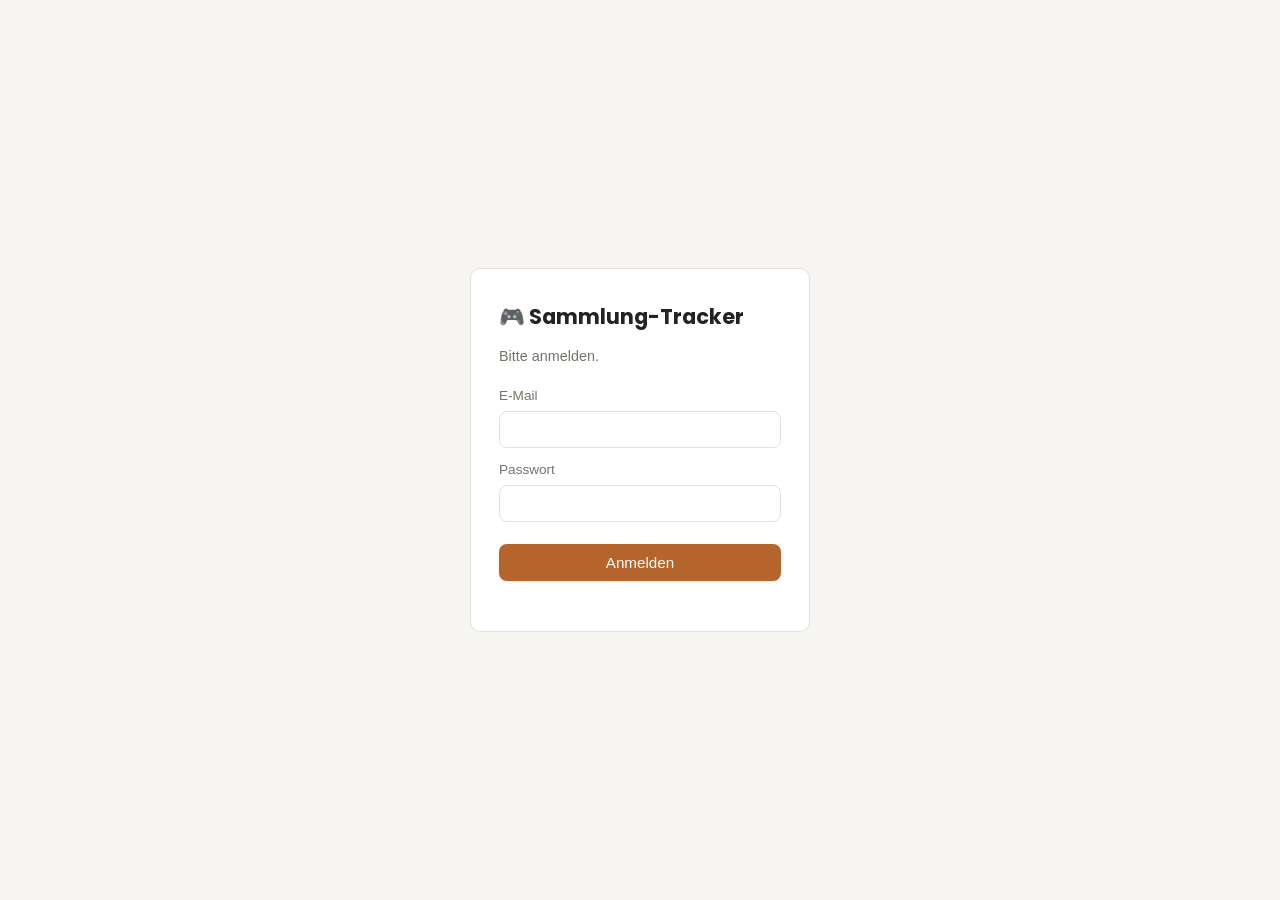
<file: index.html>
<!doctype html>
<html lang="de">
<head>
<meta charset="utf-8">
<meta name="viewport" content="width=device-width, initial-scale=1, viewport-fit=cover">
<title>Sammlung-Tracker</title>
<link rel="manifest" href="manifest.json">
<meta name="theme-color" content="#b5652c">
<link rel="icon" href="data:image/svg+xml,<svg xmlns=%22http://www.w3.org/2000/svg%22 viewBox=%220 0 16 16%22><text y=%2213%22 font-size=%2214%22>🎮</text></svg>">
<script>
// Frueh (vor dem CSS-Rendering) gespeicherten Dark-Mode anwenden, damit die Seite
// nicht kurz hell aufblitzt, bevor auf dunkel umgeschaltet wird.
(function () {
  try {
    var saved = localStorage.getItem("sammlung-theme");
    if (saved === "dark" || saved === "light") {
      document.documentElement.setAttribute("data-theme", saved);
    }
  } catch (e) {}
})();
</script>
<link rel="preconnect" href="https://fonts.googleapis.com">
<link rel="preconnect" href="https://fonts.gstatic.com" crossorigin>
<link href="https://fonts.googleapis.com/css2?family=Poppins:wght@600;700&display=swap" rel="stylesheet">
<link rel="stylesheet" href="style.css">
</head>
<body>

<!-- Login -->
<section id="view-login" class="view">
  <div class="login-box">
    <h1>🎮 Sammlung-Tracker</h1>
    <p class="muted">Bitte anmelden.</p>
    <form id="login-form">
      <label>E-Mail<input type="email" id="login-email" required autocomplete="username"></label>
      <label>Passwort<input type="password" id="login-password" required autocomplete="current-password"></label>
      <button type="submit" class="btn-primary">Anmelden</button>
      <div id="login-error" class="status-text error"></div>
    </form>
  </div>
</section>

<!-- App shell -->
<div id="app-shell" class="hidden">
  <header class="topbar">
    <a class="brand" href="#/">🎮 Sammlung-Tracker</a>
    <nav>
      <button id="theme-toggle" class="link-btn" type="button" title="Darstellung wechseln">🌙</button>
    </nav>
  </header>
  <div id="flash" class="flash hidden"></div>
  <main id="main"></main>
  <nav class="bottom-nav" id="bottom-nav" aria-label="Hauptnavigation">
    <a href="#/" class="bottom-nav-item" title="Übersicht"><span class="bottom-nav-icon">🏠</span></a>
    <a href="#/favoriten" class="bottom-nav-item" title="Favoriten"><span class="bottom-nav-icon">⭐</span></a>
    <a href="#/add" class="bottom-nav-item bottom-nav-add" title="Artikel hinzufügen"><span class="bottom-nav-icon">➕</span></a>
    <a href="#/coop" class="bottom-nav-item" title="Koop/Kampagne"><span class="bottom-nav-icon">🎮</span></a>
    <a href="#/dashboard" class="bottom-nav-item" title="Dashboard"><span class="bottom-nav-icon">📋</span></a>
  </nav>
</div>

<!-- Templates -->
<template id="tpl-index">
  <form class="filters" id="filter-form">
    <div class="search-bar">
      <span class="search-icon">🔍</span>
      <input type="text" name="q" id="q-input" placeholder="Suche: Titel, Konsole, Details…">
    </div>
    <details class="ms-filter" id="type-filter">
      <summary>Typ <span class="ms-count"></span></summary>
      <div class="ms-options"></div>
    </details>
    <details class="ms-filter" id="console-filter">
      <summary>Konsole <span class="ms-count"></span></summary>
      <div class="ms-options"></div>
    </details>
    <details class="ms-filter" id="sale-status-filter">
      <summary>Status <span class="ms-count"></span></summary>
      <div class="ms-options"></div>
    </details>
    <!-- Koop-/Favoriten-Filter sind aus der sichtbaren Filterliste entfernt (Stefan-Feedback:
         redundant, da bereits als eigene Icons in der Bottom-Navigation vorhanden). Die
         Checkboxen bleiben unsichtbar im Formular bestehen, damit #/coop und #/favoriten
         (renderIndex(preset)) sie weiterhin per JS setzen/lesen koennen, ohne die bestehende
         Filter-Logik/FormData anfassen zu muessen. -->
    <input type="checkbox" name="coop_only" id="coop-only-filter" hidden>
    <input type="checkbox" name="favorites_only" id="favorites-only-filter" hidden>
    <select name="sort">
      <option value="created_desc">Neueste zuerst</option>
      <option value="created_asc">Älteste zuerst</option>
      <option value="title_asc">Titel A–Z</option>
      <option value="title_desc">Titel Z–A</option>
      <option value="value_desc">Wert absteigend</option>
      <option value="value_asc">Wert aufsteigend</option>
      <option value="purchase_desc">Kaufpreis absteigend</option>
      <option value="purchase_asc">Kaufpreis aufsteigend</option>
      <option value="profit_desc">Potentieller Gewinn absteigend</option>
      <option value="profit_asc">Potentieller Gewinn aufsteigend</option>
      <option value="margin_desc">Rendite % absteigend</option>
      <option value="margin_asc">Rendite % aufsteigend</option>
    </select>
  </form>
  <div class="list-toolbar">
    <div class="item-count" id="item-count"></div>
    <div class="view-toggle" role="group" aria-label="Ansicht">
      <span class="view-toggle-indicator" id="view-toggle-indicator"></span>
      <button type="button" id="view-grid-btn" class="view-btn" title="Karten (Zeilenübersicht mit Foto)">🔲</button>
      <button type="button" id="view-list-btn" class="view-btn" title="Liste (nur Daten, ohne Foto)">📋</button>
      <button type="button" id="view-storage-btn" class="view-btn" title="Nach Lagerort gruppiert">🗄️</button>
      <button type="button" id="view-cube-btn" class="view-btn" title="Würfel (kompakte Kacheln)">🧊</button>
    </div>
  </div>
  <div id="filter-chips" class="filter-chips hidden"></div>
  <div id="bulk-toolbar" class="bulk-toolbar hidden">
    <span id="bulk-count" class="status-text"></span>
    <select id="bulk-sale-status">
      <option value="__keep__" selected>Status ändern…</option>
      <option value="">– kein Vermerk –</option>
      <option value="for_sale">Zum Verkauf vorgesehen</option>
      <option value="reserved">Reserviert</option>
      <option value="sold">Verkauft</option>
      <option value="not_for_sale">Nicht zu verkaufen</option>
    </select>
    <button type="button" id="bulk-apply-status" class="btn-secondary small">Anwenden</button>
    <input type="text" id="bulk-storage-location" placeholder="Neuer Lagerort…">
    <button type="button" id="bulk-apply-storage" class="btn-secondary small">Anwenden</button>
    <input type="text" id="bulk-console" placeholder="Konsole umbenennen…">
    <button type="button" id="bulk-apply-console" class="btn-secondary small">Anwenden</button>
    <button type="button" id="bulk-clear" class="link-btn">Auswahl aufheben</button>
  </div>
  <div id="list-header" class="list-header hidden">
    <span class="list-check"><input type="checkbox" id="list-select-all" title="Alle auswählen"></span>
    <span></span>
    <span>Typ</span><span>Titel</span><span>Konsole</span><span>Status</span><span>Kauf</span><span>Wert</span>
  </div>
  <div id="grid" class="grid"></div>
  <div id="storage-view" class="storage-view hidden"></div>
  <div id="empty-state" class="empty-state hidden"></div>
</template>

<template id="tpl-dashboard">
  <h1>📋 Dashboard</h1>
  <section class="stats" id="stats"></section>
  <details class="console-breakdown" id="console-breakdown">
    <summary>📊 Aufschlüsselung nach Konsole</summary>
    <div id="console-breakdown-body"></div>
  </details>

  <div class="stat-section">
    <h2>🔗 Organisatorisches</h2>
    <div class="dashboard-links">
      <a href="#/verkaufen" class="dashboard-link">🏷️ Verkaufen</a>
      <a href="#/statistik" class="dashboard-link">📊 Statistiken</a>
      <a href="#/import" class="dashboard-link">📥 Import</a>
      <button type="button" id="dash-export-btn" class="dashboard-link">📤 Export (CSV)</button>
      <button type="button" id="dash-export-pdf-btn" class="dashboard-link">📄 PDF-Export</button>
      <button type="button" id="dash-logout-btn" class="dashboard-link dashboard-link-danger">🚪 Abmelden</button>
    </div>
  </div>
</template>

<template id="tpl-verkaufen">
  <h1>🏷️ Verkaufen</h1>
  <section class="stats" id="sell-stats"></section>
  <div id="sell-toolbar" class="sell-toolbar hidden">
    <label class="select-all-label"><input type="checkbox" id="list-select-all"> Alle auswählen</label>
    <span class="status-text">Mehrere Artikel auswählen, um einen Paketpreis zu berechnen.</span>
  </div>
  <div id="sell-list" class="sell-list"></div>
  <div id="sell-empty" class="empty-state hidden">
    <div class="empty-state-icon">🏷️</div>
    <p>Aktuell ist kein Artikel zum Verkauf vorgesehen.</p>
    <p class="empty-sub">Setze bei einem Artikel den Verkaufsstatus auf „Zum Verkauf vorgesehen“, damit er hier erscheint.</p>
  </div>
  <div id="package-calc" class="calc-box hidden">
    <h3>📦 Paket-Rechner</h3>
    <div id="package-items" class="package-items"></div>
    <div class="calc-grid">
      <label>Paketpreis (€)<input type="number" step="0.01" min="0" id="package-price" placeholder="z. B. 45"></label>
    </div>
    <div id="package-result" class="package-result"></div>
  </div>
  <details class="console-breakdown" id="sold-history">
    <summary>📜 Verkaufshistorie</summary>
    <div id="sold-history-body"></div>
  </details>
</template>

<template id="tpl-statistik">
  <h1>📊 Statistiken</h1>
  <section class="stats" id="stat-stats"></section>

  <div class="stat-section">
    <h2>🎮 Aufteilung nach Konsole</h2>
    <div id="stat-console-breakdown"></div>
  </div>

  <div class="stat-section">
    <h2>🗂️ Aufteilung nach Genre</h2>
    <div id="stat-genre-breakdown"></div>
  </div>

  <div class="stat-toplists">
    <div class="stat-section">
      <h2>💎 Wertvollste Artikel</h2>
      <div id="stat-top-value"></div>
    </div>
    <div class="stat-section">
      <h2>📈 Größte Gewinne</h2>
      <div id="stat-top-profit"></div>
    </div>
    <div class="stat-section">
      <h2>🏆 Beste Renditen</h2>
      <div id="stat-top-margin"></div>
    </div>
  </div>
</template>

<template id="tpl-add">
  <h1>Neuen Artikel hinzufügen</h1>
  <div id="no-key-notice" class="notice hidden">
    KI-Bilderkennung ist (noch) nicht eingerichtet – du kannst trotzdem ein Foto anhängen
    und alle Felder manuell ausfüllen.
  </div>
  <form id="item-form" class="item-form">
    <div class="photo-section">
      <label class="photo-drop" id="photo-drop">
        <input type="file" id="photo-input" accept="image/*" multiple>
        <span id="photo-drop-text">📷 Foto aufnehmen oder Datei(en) auswählen</span>
        <div id="photo-previews" class="photo-previews"></div>
      </label>
      <button type="button" id="analyze-btn" class="btn-secondary" disabled>🤖 Mit KI erkennen</button>
      <div id="analyze-status" class="status-text"></div>
      <div id="analyze-result" class="ai-review hidden">
        <h4>🔍 Erkannte Daten</h4>
        <div id="analyze-result-body" class="ai-review-body"></div>
        <div class="ai-review-actions">
          <button type="button" id="analyze-apply" class="btn-secondary small">✅ Übernehmen</button>
          <button type="button" id="analyze-discard" class="btn-link">Verwerfen</button>
        </div>
      </div>
    </div>
    <div class="field-grid">
      <label>Typ
        <select name="type" id="f-type">
          <option value="spiel">Spiel</option>
          <option value="konsole">Konsole</option>
          <option value="zubehoer">Zubehoer</option>
        </select>
      </label>
      <label>Titel / Bezeichnung<input type="text" name="title" id="f-title" placeholder="z. B. Super Mario Sunshine"></label>
      <label>Konsole / Plattform
        <input type="text" name="console" id="f-console" placeholder="z. B. Nintendo GameCube">
      </label>
      <label>Kategorie / Genre<input type="text" name="category" id="f-category" placeholder="z. B. Jump'n'Run, Handheld, Controller"></label>
      <label>Zustand<input type="text" name="condition" id="f-condition" placeholder="z. B. OVP, wie neu"></label>
      <label class="full">Details<textarea name="details" id="f-details" rows="2" placeholder="Region, Edition, Bundle-Inhalt, Besonderheiten…"></textarea></label>
      <label>Kaufpreis (€)<input type="number" step="0.01" min="0" name="purchase_price" id="f-purchase"></label>
      <label>Geschätzter Marktwert (€)<input type="number" step="0.01" min="0" name="estimated_value" id="f-estimated"></label>
      <label>Region / Sprache<input type="text" name="region" id="f-region" placeholder="z. B. PAL (DE)"></label>
      <label>Verkaufsstatus
        <select name="sale_status" id="f-sale-status">
          <option value="">– kein Vermerk –</option>
          <option value="for_sale">Zum Verkauf vorgesehen</option>
          <option value="reserved">Reserviert</option>
          <option value="sold">Verkauft</option>
          <option value="not_for_sale">Nicht zu verkaufen</option>
        </select>
      </label>
      <label>Tatsächlicher Verkaufspreis (€)<input type="number" step="0.01" min="0" name="sold_price" id="f-sold-price" placeholder="nur wenn bereits verkauft"></label>
      <label>Lagerort<input type="text" name="storage_location" id="f-storage-location" placeholder="z. B. Regal 2, Kiste B"></label>
      <label class="checkbox-inline"><input type="checkbox" name="coop_campaign" id="f-coop"> 🎮 Koop-/Splitscreen-Kampagne</label>
      <label class="checkbox-inline"><input type="checkbox" name="is_favorite" id="f-favorite"> ⭐ Favorit</label>
      <label class="full">Notizen<textarea name="notes" id="f-notes" rows="2"></textarea></label>
    </div>
    <div class="form-actions">
      <button type="submit" class="btn-primary">Speichern</button>
      <a href="#/" class="btn-secondary">Abbrechen</a>
    </div>
    <div id="save-status" class="status-text"></div>
  </form>
</template>

<template id="tpl-import">
  <h1>Bestehende Sammlung importieren</h1>
  <div class="notice">
    Füg unten deine Liste ein – egal ob Stichpunkte, Notizen oder ganze Sätze
    (z. B. „GameCube mit 2 Controllern, 30€ gezahlt", „Zelda Wind Waker, OVP").
    Die KI zerlegt das in einzelne Artikel, die du danach prüfen und korrigieren kannst,
    bevor irgendetwas gespeichert wird.
  </div>
  <div class="item-form">
    <label class="full" style="display:flex;flex-direction:column;gap:5px;font-size:0.85rem;color:var(--text-muted);margin-bottom:14px;">
      Deine Liste
      <textarea id="import-text" rows="8" placeholder="z. B.&#10;PS2 gekauft für 40€, funktioniert einwandfrei&#10;GTA San Andreas, OVP, ca. 15€ wert&#10;Nintendo DS Lite, weiß, mit Ladekabel"></textarea>
    </label>
    <div class="form-actions">
      <button type="button" id="parse-btn" class="btn-primary">🤖 Liste analysieren</button>
      <button type="button" id="add-row-btn" class="btn-secondary hidden">+ Zeile manuell hinzufügen</button>
    </div>
    <div id="import-status" class="status-text"></div>
  </div>

  <div id="import-review" class="import-review hidden">
    <h2>Gefundene Artikel – bitte prüfen</h2>
    <div class="table-scroll">
      <table class="import-table" id="import-table">
        <thead>
          <tr>
            <th></th>
            <th>Typ</th>
            <th>Titel</th>
            <th>Konsole</th>
            <th>Kategorie</th>
            <th>Zustand</th>
            <th>Kaufpreis €</th>
            <th>Wert €</th>
            <th></th>
          </tr>
        </thead>
        <tbody id="import-tbody"></tbody>
      </table>
    </div>
    <div class="form-actions">
      <button type="button" id="import-confirm-btn" class="btn-primary">Ausgewählte Artikel importieren</button>
      <span id="import-count" class="status-text"></span>
    </div>
    <div id="import-final-status" class="status-text"></div>
  </div>
</template>

<template id="tpl-item">
  <a class="back-link" href="#/">← Zur Übersicht</a>
  <div class="item-detail">
    <div class="item-photos" id="item-photos"></div>
    <label class="btn-secondary small add-photo-label">
      + Foto hinzufügen
      <input type="file" id="add-photo-input" accept="image/*" multiple style="display:none">
    </label>
    <form class="item-form" id="edit-form">
      <div class="field-grid">
        <label>Typ
          <select name="type" id="e-type">
            <option value="spiel">Spiel</option>
            <option value="konsole">Konsole</option>
            <option value="zubehoer">Zubehoer</option>
          </select>
        </label>
        <label>Titel / Bezeichnung<input type="text" name="title" id="e-title"></label>
        <label>Konsole / Plattform<input type="text" name="console" id="e-console"></label>
        <label>Kategorie / Genre<input type="text" name="category" id="e-category"></label>
        <label>Zustand<input type="text" name="condition" id="e-condition"></label>
        <label class="full">Details<textarea name="details" id="e-details" rows="2"></textarea></label>
        <label>Kaufpreis (€)<input type="number" step="0.01" min="0" name="purchase_price" id="e-purchase"></label>
        <label>Geschätzter Marktwert (€)<input type="number" step="0.01" min="0" name="estimated_value" id="e-estimated"></label>
        <label>Region / Sprache<input type="text" name="region" id="e-region" placeholder="z. B. PAL (DE)"></label>
        <label>Verkaufsstatus
          <select name="sale_status" id="e-sale-status">
            <option value="">– kein Vermerk –</option>
            <option value="for_sale">Zum Verkauf vorgesehen</option>
            <option value="reserved">Reserviert</option>
            <option value="sold">Verkauft</option>
            <option value="not_for_sale">Nicht zu verkaufen</option>
          </select>
        </label>
        <label>Tatsächlicher Verkaufspreis (€)<input type="number" step="0.01" min="0" name="sold_price" id="e-sold-price" placeholder="nur wenn bereits verkauft"></label>
        <label>Lagerort<input type="text" name="storage_location" id="e-storage-location" placeholder="z. B. Regal 2, Kiste B"></label>
        <label class="checkbox-inline"><input type="checkbox" name="coop_campaign" id="e-coop"> 🎮 Koop-/Splitscreen-Kampagne</label>
        <label class="checkbox-inline"><input type="checkbox" name="is_favorite" id="e-favorite"> ⭐ Favorit</label>
        <label class="full">Notizen<textarea name="notes" id="e-notes" rows="2"></textarea></label>
      </div>
      <div id="ai-note" class="ai-note hidden"></div>
      <div class="form-actions">
        <button type="submit" class="btn-primary">Änderungen speichern</button>
        <button type="button" id="estimate-btn" class="btn-secondary">🤖 Preis mit KI schätzen</button>
      </div>
      <div id="estimate-status" class="status-text"></div>
      <div id="estimate-result" class="ai-review hidden">
        <div id="estimate-result-body" class="ai-review-body"></div>
        <div class="ai-review-actions">
          <button type="button" id="estimate-apply" class="btn-secondary small">✅ Übernehmen</button>
          <button type="button" id="estimate-discard" class="btn-link">Verwerfen</button>
        </div>
      </div>
    </form>
    <div id="calc-box" class="calc-box">
      <h3>💰 Gewinnrechner</h3>
      <div class="calc-grid">
        <label>Kaufpreis (€)<input type="number" step="0.01" min="0" id="calc-purchase"></label>
        <label>Verkaufspreis (€)<input type="number" step="0.01" min="0" id="calc-sale"></label>
      </div>
      <div class="calc-result">
        <span>Gewinn: <strong id="calc-profit">–</strong></span>
        <span>Rendite: <strong id="calc-margin">–</strong></span>
      </div>
    </div>
    <div id="listing-box" class="listing-box hidden">
      <button type="button" id="listing-btn" class="btn-secondary">📋 Angebotstext erstellen</button>
      <div id="listing-output" class="listing-output hidden">
        <textarea id="listing-text" rows="6" readonly></textarea>
        <div class="listing-actions">
          <button type="button" id="listing-copy-btn" class="btn-secondary small">In Zwischenablage kopieren</button>
          <a id="listing-willhaben-btn" class="btn-secondary small" href="https://www.willhaben.at/" target="_blank" rel="noopener">🛒 Bei willhaben inserieren</a>
        </div>
        <span id="listing-copy-status" class="status-text"></span>
        <p class="listing-hint">Text kopieren, auf willhaben "Verkaufen" klicken, einfügen und Fotos hochladen – eine direkte Konto-Verknüpfung bietet willhaben leider nicht an.</p>
      </div>
    </div>
    <form id="delete-form">
      <button type="submit" class="btn-danger">Artikel löschen</button>
    </form>
  </div>
</template>

<script src="config.js"></script>
<script type="module" src="app.js"></script>
</body>
</html>
</file>
<file: style.css>
:root {
  --bg: #f6f5f2;
  --card: #ffffff;
  --border: #e4e1da;
  --text: #262420;
  --text-muted: #78736a;
  --accent: #b5652c;
  --accent-dark: #8f4f21;
  --pos: #2f7d4f;
  --neg: #b23a3a;
  --radius: 10px;
  --surface-2: #f1efe9;
  --photo-bg: #eee;
  --flash-bg: #eaf3ec;
  --flash-border: #bfdcc6;
  --flash-text: #2f6b45;
  --notice-bg: #fbf1e2;
  --notice-border: #ecd7ae;
  --font-display: "Poppins", -apple-system, BlinkMacSystemFont, "Segoe UI", Roboto, sans-serif;
  --shadow-sm: 0 1px 3px rgba(38,36,32,0.06), 0 1px 2px rgba(38,36,32,0.04);
  --shadow-md: 0 6px 20px rgba(38,36,32,0.10);
  color-scheme: light;
}

/* Dunkles Farbschema: folgt der Systemeinstellung, sofern nicht ueber den
   Umschalter im Kopfbereich (data-theme) explizit uebersteuert. */
@media (prefers-color-scheme: dark) {
  :root:not([data-theme="light"]) {
    --bg: #171613;
    --card: #221f1b;
    --border: #3a362e;
    --text: #ece7dd;
    --text-muted: #a29b8c;
    --accent: #d98a4f;
    --accent-dark: #f0a868;
    --pos: #4fbb80;
    --neg: #e2716f;
    --surface-2: #2c2822;
    --photo-bg: #2c2822;
    --flash-bg: #1e3327;
    --flash-border: #2f5138;
    --flash-text: #8fd8a8;
    --notice-bg: #3a2f1c;
    --notice-border: #5c4a2a;
    --shadow-sm: 0 1px 3px rgba(0,0,0,0.3), 0 1px 2px rgba(0,0,0,0.24);
    --shadow-md: 0 6px 20px rgba(0,0,0,0.38);
    color-scheme: dark;
  }
}
:root[data-theme="dark"] {
  --bg: #171613;
  --card: #221f1b;
  --border: #3a362e;
  --text: #ece7dd;
  --text-muted: #a29b8c;
  --accent: #d98a4f;
  --accent-dark: #f0a868;
  --pos: #4fbb80;
  --neg: #e2716f;
  --surface-2: #2c2822;
  --photo-bg: #2c2822;
  --flash-bg: #1e3327;
  --flash-border: #2f5138;
  --flash-text: #8fd8a8;
  --notice-bg: #3a2f1c;
  --shadow-sm: 0 1px 3px rgba(0,0,0,0.3), 0 1px 2px rgba(0,0,0,0.24);
  --shadow-md: 0 6px 20px rgba(0,0,0,0.38);
  --notice-border: #5c4a2a;
  color-scheme: dark;
}

* { box-sizing: border-box; }

body {
  margin: 0;
  font-family: -apple-system, BlinkMacSystemFont, "Segoe UI", Roboto, sans-serif;
  background: var(--bg);
  color: var(--text);
  line-height: 1.5;
}

.hidden { display: none !important; }

a { color: var(--accent-dark); text-decoration: none; }
a:hover { text-decoration: underline; }

/* Login */
#view-login { min-height: 100vh; display: flex; align-items: center; justify-content: center; padding: 20px; }
.login-box {
  background: var(--card); border: 1px solid var(--border); border-radius: var(--radius);
  padding: 32px 28px; max-width: 340px; width: 100%;
}
.login-box h1 { margin: 0 0 4px; font-size: 1.3rem; font-family: var(--font-display); }
.muted { color: var(--text-muted); font-size: 0.88rem; }
.login-box .muted { margin-bottom: 18px; font-size: 0.9rem; }
.login-box form { display: flex; flex-direction: column; gap: 12px; }
.login-box label { display: flex; flex-direction: column; gap: 5px; font-size: 0.85rem; color: var(--text-muted); }
.login-box input { padding: 9px 10px; border: 1px solid var(--border); border-radius: 8px; font-size: 0.95rem; background: var(--card); color: var(--text); }
.status-text.error { color: var(--neg); }

.topbar {
  display: flex;
  justify-content: space-between;
  align-items: center;
  padding: 14px 24px;
  background: var(--card);
  border-bottom: 1px solid var(--border);
  flex-wrap: wrap;
  gap: 10px;
  position: sticky;
  top: 0;
  z-index: 100;
  box-shadow: var(--shadow-sm);
}
.brand { font-weight: 700; font-size: 1.15rem; color: var(--text); font-family: var(--font-display); letter-spacing: 0.2px; }
.brand:hover { text-decoration: none; }
.topbar nav { display: flex; gap: 18px; align-items: center; }
.topbar nav a.nav-active:not(.btn-primary-nav) { color: var(--accent-dark); font-weight: 600; }
.btn-primary-nav {
  background: var(--accent);
  color: #fff !important;
  padding: 6px 14px;
  border-radius: 8px;
}

/* Untere App-Navigation (die Seite wird fast ausschließlich mobil genutzt,
   daher liegt die Hauptnavigation - wie bei einer Handy-App - unten statt in
   der Kopfzeile): Übersicht, Favoriten- und Coop-Kurzfilter, das
   hervorgehobene "+" zum Hinzufügen, und das Dashboard. */
.bottom-nav {
  position: fixed;
  left: 0; right: 0; bottom: 0;
  z-index: 200;
  display: flex;
  justify-content: space-around;
  align-items: center;
  background: var(--card);
  border-top: 1px solid var(--border);
  padding: 6px 8px calc(6px + env(safe-area-inset-bottom));
  box-shadow: 0 -2px 12px rgba(0,0,0,0.08);
}
.bottom-nav-item {
  display: flex;
  align-items: center;
  justify-content: center;
  width: 44px; height: 44px;
  border-radius: 12px;
  color: var(--text-muted);
  font-size: 1.3rem;
  text-decoration: none;
  transition: color .15s ease, background .15s ease;
}
.bottom-nav-item:hover { text-decoration: none; color: var(--text); }
.bottom-nav-item.nav-active { color: var(--accent-dark); background: var(--surface-2); }
.bottom-nav-add {
  width: 54px; height: 54px;
  margin-top: -24px;
  border-radius: 50%;
  background: var(--accent);
  color: #fff;
  font-size: 1.5rem;
  box-shadow: var(--shadow-md);
}
.bottom-nav-add:hover { background: var(--accent-dark); color: #fff; }
.bottom-nav-add.nav-active { background: var(--accent); color: #fff; }
.btn-primary-nav:hover { background: var(--accent-dark); text-decoration: none; }
.link-btn {
  background: none; border: none; color: var(--accent-dark); cursor: pointer;
  font-size: 1rem; padding: 0; font-family: inherit;
}
.link-btn:hover { text-decoration: underline; }

/* Unten genug Platz lassen, damit Inhalte nicht hinter der fixen
   Bottom-Navigation verschwinden (siehe .bottom-nav). */
main { max-width: 1100px; margin: 0 auto; padding: 24px 20px calc(84px + env(safe-area-inset-bottom)); }

/* Schwebender Toast statt fixer Leiste: erscheint unten mittig, blendet sanft
   ein/aus und verschiebt dabei nie den restlichen Seiteninhalt. */
.flash {
  position: fixed;
  left: 50%;
  bottom: 24px;
  z-index: 500;
  max-width: min(420px, calc(100vw - 32px));
  background: var(--flash-bg);
  border: 1px solid var(--flash-border);
  color: var(--flash-text);
  padding: 10px 16px;
  border-radius: var(--radius);
  box-shadow: var(--shadow-md);
  opacity: 0;
  pointer-events: none;
  transform: translate(-50%, 12px);
  transition: opacity .25s ease, transform .25s ease;
}
.flash.show { opacity: 1; transform: translate(-50%, 0); pointer-events: auto; }

.notice {
  background: var(--notice-bg);
  border: 1px solid var(--notice-border);
  padding: 12px 16px;
  border-radius: var(--radius);
  margin-bottom: 20px;
  font-size: 0.95rem;
  color: var(--text);
}

/* Kleine, dezente Artikelzahl über den Filtern auf der Übersicht (ersetzt die
   frueher dort eingebetteten Kennzahlen-Kacheln, die jetzt auf der eigenen
   Dashboard-Seite stehen) - steht in einer Zeile mit dem Ansichts-Umschalter,
   um auf kleinen Bildschirmen Platz zu sparen. */
.list-toolbar { display: flex; align-items: center; justify-content: space-between; gap: 12px; flex-wrap: wrap; margin-bottom: 12px; }
.item-count { font-size: 0.85rem; color: var(--text-muted); }

.stats {
  display: grid;
  grid-template-columns: repeat(auto-fit, minmax(155px, 1fr));
  gap: 10px;
  margin-bottom: 18px;
}
.stat-card {
  background: var(--card);
  border: 1px solid var(--border);
  border-left: 4px solid var(--accent);
  border-radius: var(--radius);
  padding: 9px 12px;
  display: flex;
  align-items: center;
  gap: 10px;
  box-shadow: var(--shadow-sm);
  transition: box-shadow .15s ease, transform .15s ease;
}
.stat-card:hover { box-shadow: var(--shadow-md); transform: translateY(-1px); }
.stat-icon {
  font-size: 1.1rem; line-height: 1; flex-shrink: 0;
  width: 30px; height: 30px; border-radius: 9px;
  display: flex; align-items: center; justify-content: center;
  background: var(--surface-2);
}
.stat-body { min-width: 0; }
.stat-label { font-size: 0.72rem; color: var(--text-muted); margin-bottom: 1px; white-space: nowrap; }
.stat-value {
  font-size: 1.08rem; font-weight: 700; font-family: var(--font-display);
  overflow-wrap: anywhere; word-break: break-word;
}
.stat-card.pos { border-left-color: var(--pos); }
.stat-card.pos .stat-value { color: var(--pos); }
.stat-card.neg { border-left-color: var(--neg); }
.stat-card.neg .stat-value { color: var(--neg); }

/* Die zwei wichtigsten Kennzahlen (Gesamtwert, potentieller Gewinn) etwas
   groesser und mit leicht getöntem Hintergrund absetzen. */
.stat-card.highlight {
  padding: 13px 16px;
  background: linear-gradient(180deg, var(--surface-2), var(--card));
}
.stat-card.highlight .stat-icon { width: 40px; height: 40px; font-size: 1.35rem; border-radius: 11px; }
.stat-card.highlight .stat-label { font-size: 0.78rem; }
.stat-card.highlight .stat-value { font-size: 1.2rem; }

.console-breakdown {
  background: var(--card); border: 1px solid var(--border); border-radius: var(--radius);
  padding: 6px 16px; margin-bottom: 20px;
}
.console-breakdown summary {
  cursor: pointer; padding: 8px 0; font-size: 0.9rem; color: var(--text-muted); user-select: none;
}
.console-breakdown-table { width: 100%; border-collapse: collapse; font-size: 0.88rem; margin-bottom: 10px; }
.console-breakdown-table th, .console-breakdown-table td {
  text-align: left; padding: 6px 8px; border-bottom: 1px solid var(--border);
}
.console-breakdown-table th { color: var(--text-muted); font-weight: 600; font-size: 0.78rem; }
.console-breakdown-table td.num, .console-breakdown-table th.num { text-align: right; }

/* Statistik-Seite: Abschnitte mit Aufteilungs-Tabellen (inkl. kleinem Balken
   je Zeile) und Top-5-Listen für wertvollste Artikel/Gewinne/Renditen. */
.stat-section { margin-top: 24px; }
.stat-section h2 { font-size: 1rem; font-family: var(--font-display); margin: 0 0 10px; color: var(--text); }
.stat-section .console-breakdown-table { background: var(--card); border: 1px solid var(--border); border-radius: var(--radius); padding: 4px 16px; }
.breakdown-bar { background: var(--surface-2); border-radius: 6px; height: 8px; min-width: 60px; overflow: hidden; }
.breakdown-bar-fill { background: var(--accent); height: 100%; border-radius: 6px; }

.stat-toplists { display: grid; grid-template-columns: repeat(auto-fit, minmax(260px, 1fr)); gap: 20px; }
.stat-list { background: var(--card); border: 1px solid var(--border); border-radius: var(--radius); overflow: hidden; }
.stat-list-row {
  display: flex; align-items: center; gap: 10px; padding: 8px 12px;
  border-bottom: 1px solid var(--border); color: inherit; text-decoration: none; font-size: 0.88rem;
}
.stat-list-row:last-child { border-bottom: none; }
.stat-list-row:hover { background: var(--surface-2); }
.stat-list-rank { flex: 0 0 20px; color: var(--text-muted); font-weight: 600; font-size: 0.8rem; }
.stat-list-title { flex: 1 1 auto; font-weight: 600; overflow: hidden; text-overflow: ellipsis; white-space: nowrap; }
.stat-list-console { flex: 0 0 auto; color: var(--text-muted); font-size: 0.78rem; max-width: 90px; overflow: hidden; text-overflow: ellipsis; white-space: nowrap; }
.stat-list-value { flex: 0 0 auto; font-weight: 600; white-space: nowrap; }
.stat-list-value.pos { color: var(--pos); }
.stat-list-value.neg { color: var(--neg); }

/* Dashboard-Hub: Verkaufen/Statistiken/Import/Export/PDF/Abmelden sind von
   der Kopfzeile hierher gewandert, damit die Kopfzeile schlank bleibt. */
.dashboard-links { display: grid; grid-template-columns: repeat(auto-fit, minmax(140px, 1fr)); gap: 10px; margin-top: 10px; }
.dashboard-link {
  display: flex; align-items: center; justify-content: center; gap: 8px;
  padding: 14px 12px; background: var(--card); border: 1px solid var(--border); border-radius: var(--radius);
  color: var(--text); text-decoration: none; font-weight: 600; font-size: 0.9rem; cursor: pointer;
  font-family: inherit; box-shadow: var(--shadow-sm); transition: box-shadow .15s ease, transform .15s ease;
}
.dashboard-link:hover { box-shadow: var(--shadow-md); transform: translateY(-1px); text-decoration: none; }
.dashboard-link-danger { color: var(--neg); }

.filters {
  display: flex;
  flex-wrap: wrap;
  gap: 8px;
  margin-bottom: 20px;
}
.filters input, .filters select {
  padding: 8px 10px;
  border: 1px solid var(--border);
  border-radius: 8px;
  background: var(--card);
  color: var(--text);
  font-size: 0.9rem;
}
/* Suchleiste: eigene, prominente Zeile ganz oben im Filter-Formular (bleibt
   technisch Teil von #filter-form, damit die bestehende FormData-basierte
   Filterlogik unveraendert funktioniert - nur optisch aus der Zeile der
   restlichen Filter herausgezogen). */
.filters .search-bar {
  flex: 1 1 100%;
  display: flex;
  align-items: center;
  gap: 8px;
  background: var(--card);
  border: 1px solid var(--border);
  border-radius: 12px;
  padding: 10px 14px;
}
.filters .search-bar .search-icon { font-size: 1rem; opacity: 0.55; flex-shrink: 0; }
.filters .search-bar input[name="q"] {
  flex: 1; min-width: 0; border: none; background: none; outline: none; padding: 0;
  font-size: 0.95rem; color: var(--text);
}

/* Mehrfachauswahl-Filter (z.B. Verkaufsstatus): <details>/<summary> statt <select>,
   damit man mehrere Haken gleichzeitig setzen kann (z.B. "Verkauft" ausblenden,
   Rest anzeigen), ohne extra Bibliothek. */
.ms-filter { position: relative; }
.ms-filter > summary {
  list-style: none; cursor: pointer; user-select: none;
  padding: 8px 10px; border: 1px solid var(--border); border-radius: 8px;
  background: var(--card); color: var(--text); font-size: 0.9rem;
  display: flex; align-items: center; gap: 6px;
}
.ms-filter > summary::-webkit-details-marker { display: none; }
.ms-filter > summary::after { content: "▾"; color: var(--text-muted); font-size: 0.75rem; }
.ms-filter .ms-count { color: var(--text-muted); font-size: 0.8rem; }
.ms-filter .ms-options {
  position: absolute; top: calc(100% + 4px); left: 0; z-index: 20;
  background: var(--card); border: 1px solid var(--border); border-radius: 8px;
  padding: 8px; display: flex; flex-direction: column; gap: 4px;
  min-width: 220px; box-shadow: 0 4px 16px rgba(0,0,0,0.12);
}
.ms-filter .ms-options label {
  display: flex; align-items: center; gap: 8px; font-size: 0.88rem;
  padding: 4px 6px; border-radius: 6px; cursor: pointer;
}
.ms-filter .ms-options label:hover { background: var(--photo-bg); }
.ms-filter .ms-actions { display: flex; gap: 6px; margin-top: 4px; border-top: 1px solid var(--border); padding-top: 6px; }
.ms-filter .ms-actions button {
  flex: 1; font-size: 0.78rem; padding: 4px 8px; border-radius: 6px;
  border: 1px solid var(--border); background: var(--photo-bg); color: var(--text); cursor: pointer;
}

.coop-filter-toggle {
  display: flex; align-items: center; gap: 6px; font-size: 0.9rem; color: var(--text);
  padding: 8px 10px; border: 1px solid var(--border); border-radius: 8px; background: var(--card);
  cursor: pointer; user-select: none;
}
.checkbox-inline { flex-direction: row !important; align-items: center; gap: 8px !important; }
.checkbox-inline input { width: auto !important; }

.coop-badge {
  display: inline-flex; align-items: center; gap: 4px; font-size: 0.75rem;
  background: var(--surface-2); color: var(--text-muted); border-radius: 6px; padding: 2px 6px;
}

.view-toggle {
  position: relative;
  display: flex; gap: 0; margin-left: auto;
  background: var(--surface-2);
  border: 1px solid var(--border);
  border-radius: 10px;
  padding: 3px;
}
.view-toggle-indicator {
  position: absolute;
  top: 3px; bottom: 3px; left: 3px;
  width: calc((100% - 6px) / 4);
  background: var(--accent);
  border-radius: 7px;
  box-shadow: var(--shadow-sm);
  transition: transform .2s ease;
  z-index: 0;
}
/* Nur noch Icons statt Icon+Text - kompakter, passt auch mit vier Ansichten
   problemlos auf schmale Handybildschirme (Beschriftung steht als Tooltip
   im title-Attribut weiterhin zur Verfügung). */
.view-btn {
  position: relative; z-index: 1; flex: 1;
  display: flex; align-items: center; justify-content: center;
  border: none; background: transparent; color: var(--text-muted);
  padding: 8px 6px; font-size: 1.15rem; line-height: 1; cursor: pointer; font-family: inherit;
  border-radius: 7px;
  transition: color .2s ease;
}
.view-btn.active { color: #fff; }

/* Bulk-Bearbeitung: Symbolleiste, die auftaucht, sobald in der Listenansicht
   mindestens ein Artikel ausgewaehlt ist. */
.bulk-toolbar {
  display: flex; flex-wrap: wrap; align-items: center; gap: 8px;
  background: var(--surface-2); border: 1px solid var(--border); border-radius: var(--radius);
  padding: 10px 14px; margin-bottom: 14px; font-size: 0.85rem;
}
.bulk-toolbar select, .bulk-toolbar input[type="text"] {
  padding: 6px 8px; border: 1px solid var(--border); border-radius: 6px;
  background: var(--card); color: var(--text); font-size: 0.85rem;
}
.bulk-toolbar #bulk-count { font-weight: 600; color: var(--text); }

/* Lagerort-Ansicht: gruppierte Liste statt Karten/Tabelle */
.storage-group {
  background: var(--card); border: 1px solid var(--border); border-radius: var(--radius);
  margin-bottom: 14px; overflow: hidden;
}
.storage-group-header {
  padding: 10px 14px; font-weight: 600; background: var(--surface-2); color: var(--text);
  display: flex; justify-content: space-between; gap: 10px; font-size: 0.9rem;
  font-family: var(--font-display);
}
.storage-group-count { color: var(--text-muted); font-weight: 400; font-size: 0.8rem; }
.storage-group-items .list-row { border-radius: 0; border: none; border-top: 1px solid var(--border); }
.storage-group-items .list-row:first-child { border-top: none; }

/* Gewinnrechner auf der Artikel-Detailseite: eigenstaendiges Rechen-Tool,
   unabhaengig vom Formular - Aenderungen hier werden nicht gespeichert. */
.calc-box {
  margin-top: 16px; padding: 14px 16px;
  background: var(--card); border: 1px solid var(--border); border-radius: var(--radius);
  box-shadow: var(--shadow-sm);
}
.calc-box h3 { margin: 0 0 10px; font-size: 1rem; font-family: var(--font-display); }
.calc-grid { display: grid; grid-template-columns: repeat(auto-fit, minmax(150px, 1fr)); gap: 12px; }
.calc-grid label { display: flex; flex-direction: column; gap: 4px; font-size: 0.85rem; color: var(--text-muted); }
.calc-grid input {
  padding: 8px 10px; border: 1px solid var(--border); border-radius: 8px;
  background: var(--surface-2); color: var(--text); font-family: inherit; font-size: 0.95rem;
}
.calc-result {
  display: flex; gap: 24px; margin-top: 12px; padding-top: 10px;
  border-top: 1px solid var(--border); font-size: 0.95rem;
}
.calc-result strong { font-family: var(--font-display); }
.calc-result .pos { color: var(--pos); }
.calc-result .neg { color: var(--neg); }

/* Angebotstext-Generator auf der Artikel-Detailseite */
.listing-box { margin-top: 16px; }
.listing-output { display: flex; flex-direction: column; gap: 8px; margin-top: 10px; }
.listing-output textarea {
  width: 100%; font-family: inherit; font-size: 0.9rem; padding: 10px;
  border: 1px solid var(--border); border-radius: 8px; background: var(--card); color: var(--text); resize: vertical;
}
.listing-actions { display: flex; flex-wrap: wrap; gap: 8px; align-items: center; }
.listing-actions a.btn-secondary { display: inline-flex; align-items: center; }
.listing-hint { font-size: 0.8rem; color: var(--text-muted); margin: 0; }

.grid, .storage-view { transition: opacity .18s ease; }
/* Standardansicht "Karten": schlanke Zeilen-Karten untereinander statt
   grosser Foto-Kacheln (siehe .card-row weiter unten). */
.grid {
  display: flex;
  flex-direction: column;
  gap: 8px;
}
.grid.list { gap: 0; }
/* Würfelansicht: immer drei kompakte Kacheln nebeneinander, auch auf dem
   Handy - angelehnt an Produktraster wie z.B. bei Zalando. */
.grid.cube { display: grid; grid-template-columns: repeat(3, 1fr); gap: 8px; }
.cube-card {
  position: relative;
  background: var(--card);
  border: 1px solid var(--border);
  border-radius: var(--radius);
  overflow: hidden;
  box-shadow: var(--shadow-sm);
  transition: box-shadow .15s ease, transform .15s ease;
}
.cube-card:hover { box-shadow: var(--shadow-md); transform: translateY(-1px); }
.cube-card-link { display: contents; color: inherit; text-decoration: none; cursor: pointer; }
.cube-card-photo { position: relative; aspect-ratio: 1/1; background: var(--photo-bg); }
.cube-card-photo img { width: 100%; height: 100%; object-fit: cover; display: block; }
.cube-card-photo .no-photo { font-size: 1.3rem; }
.cube-card-body { padding: 6px 7px 8px; }
.cube-card-title {
  font-weight: 600; font-size: 0.74rem; font-family: var(--font-display);
  overflow: hidden; text-overflow: ellipsis; white-space: nowrap; margin-bottom: 1px;
}
.cube-card-console { font-size: 0.64rem; color: var(--text-muted); overflow: hidden; text-overflow: ellipsis; white-space: nowrap; }
.cube-card-price { font-size: 0.76rem; font-weight: 700; font-family: var(--font-display); margin-top: 3px; }
.cube-card .fav-btn {
  position: absolute; top: 6px; right: 6px; z-index: 2;
  background: rgba(0,0,0,0.55); border-radius: 50%;
  width: 22px; height: 22px; display: flex; align-items: center; justify-content: center;
  font-size: 0.9rem;
}
.cube-card .fav-btn:not(.is-fav) { color: #fff; }

/* Standardansicht "Karten": schlanke Zeilen-Karte statt grosser Foto-Kachel -
   kleines Foto links, Titel/Konsole/Preis in der Mitte, Status-Pill rechts,
   Favoriten-Stern oben rechts. Status-Select und Stern liegen bewusst als
   echte Geschwister außerhalb der <a>-Verlinkung (".card-row-link" ist
   "display:contents" und daher fuer das Grid unsichtbar), damit ein Tipp
   darauf auf dem Handy/als installierte App nicht gleichzeitig zum Artikel
   navigiert (siehe ausfuehrlicher Kommentar bei .list-row). */
.card-row {
  position: relative;
  display: grid;
  grid-template-columns: 64px 1fr auto;
  /* Titel bekommt eine eigene, volle Zeile (Titel- + Status-Spalte
     zusammen) bis kurz vor den Stern, da die vollstaendige Bezeichnung oft
     erst eindeutig macht, um welchen Artikel es sich handelt. Status-Pill
     ruckt dafuer in die Konsole/Preis-Zeilen (rechts daneben). */
  grid-template-areas: "photo title title" "photo console status" "photo price status";
  column-gap: 12px;
  row-gap: 2px;
  align-items: center;
  padding: 10px 40px 10px 12px;
  background: var(--card);
  border: 1px solid var(--border);
  border-radius: var(--radius);
  box-shadow: var(--shadow-sm);
  transition: box-shadow .15s ease, transform .15s ease;
}
.card-row:hover { box-shadow: var(--shadow-md); transform: translateY(-1px); }
.card-row-link { display: contents; color: inherit; text-decoration: none; cursor: pointer; }
.card-row-photo { grid-area: photo; width: 64px; height: 64px; border-radius: 10px; overflow: hidden; background: var(--photo-bg); }
.card-row-photo img { width: 100%; height: 100%; object-fit: cover; display: block; }
.card-row-photo .no-photo { display: flex; align-items: center; justify-content: center; height: 100%; font-size: 1.5rem; color: var(--text-muted); }
.card-row-title {
  grid-area: title;
  font-weight: 600;
  font-family: var(--font-display);
  font-size: 0.92rem;
  overflow: visible;
  text-overflow: clip;
  white-space: normal;
  word-break: break-word;
  margin-bottom: 2px;
}
.card-row-console { grid-area: console; font-size: 0.78rem; color: var(--text-muted); overflow: hidden; text-overflow: ellipsis; white-space: nowrap; }
.card-row-price { grid-area: price; font-weight: 700; font-family: var(--font-display); font-size: 0.92rem; margin-top: 2px; }
.card-row-status { grid-area: status; justify-self: end; align-self: center; max-width: 120px; }
.card-row .fav-btn { position: absolute; top: 8px; right: 8px; z-index: 2; }

.card {
  position: relative;
  background: var(--card);
  border: 1px solid var(--border);
  border-radius: var(--radius);
  overflow: hidden;
  color: var(--text);
  display: block;
  box-shadow: var(--shadow-sm);
  transition: box-shadow .15s ease, transform .15s ease;
}
.card:hover { box-shadow: var(--shadow-md); text-decoration: none; transform: translateY(-3px); }
/* .card-link ist der eigentliche Link zum Artikel; "display:contents" macht ihn
   im Grid/Layout unsichtbar, sodass card-photo/card-body-top optisch direkt in
   .card sitzen. Der Status-Select in .card-sale liegt als echtes Geschwister
   dazwischen, also NIE innerhalb eines <a> - das verhindert das Navigations-
   Problem beim Antippen auf dem Handy/in der installierten App zuverlässig. */
.card-link { display: contents; color: inherit; text-decoration: none; cursor: pointer; }
.card-photo { position: relative; aspect-ratio: 4/3; background: var(--photo-bg); }
.card-photo img { width: 100%; height: 100%; object-fit: cover; display: block; }
.no-photo { display: flex; align-items: center; justify-content: center; height: 100%; font-size: 2.2rem; color: var(--text-muted); }
.no-photo.big { font-size: 4rem; aspect-ratio: 4/3; background: var(--photo-bg); border-radius: var(--radius); }
.badge {
  position: absolute; top: 8px; left: 8px;
  background: rgba(0,0,0,0.65); color: #fff;
  font-size: 0.7rem; padding: 3px 8px; border-radius: 20px;
}
.card-body-top { padding: 12px 14px 0; }
.card-body-bottom { padding: 0 14px 12px; }
.card-title { font-weight: 600; margin-bottom: 2px; font-family: var(--font-display); }
.card-console { font-size: 0.85rem; color: var(--text-muted); }
.card-category { font-size: 0.8rem; color: var(--accent-dark); margin-top: 2px; }
.card-sale { margin-top: 6px; padding: 0 14px; }

/* Verkaufsstatus-Vermerk (Badge auf Karte/Liste sowie im Formular) */
.sale-badge {
  display: inline-block; font-size: 0.72rem; padding: 2px 8px; border-radius: 20px;
  font-weight: 600; white-space: nowrap;
}
.sale-for-sale { background: rgba(47,125,79,0.15); color: var(--pos); }
.sale-reserved { background: rgba(217,138,79,0.18); color: var(--accent-dark); }
.sale-sold { background: rgba(120,115,106,0.2); color: var(--text-muted); }
.sale-not-for-sale { background: rgba(178,58,58,0.15); color: var(--neg); }

/* Verkaufsstatus direkt in Karten-/Listenansicht aenderbar: ein <select>,
   das wie ein Badge aussieht, statt reinem Text - antippen genuegt, ohne
   den Artikel oeffnen zu muessen. Ohne Vermerk: schlichtes helles Feld. */
.sale-status-inline {
  appearance: none; -webkit-appearance: none; -moz-appearance: none;
  border: none; border-radius: 20px; padding: 3px 22px 3px 10px;
  font-size: 0.72rem; font-weight: 600; font-family: inherit;
  cursor: pointer; color: var(--text-muted); background-color: var(--surface-2);
  background-image: url("data:image/svg+xml;charset=UTF-8,%3Csvg xmlns='http://www.w3.org/2000/svg' viewBox='0 0 12 12'%3E%3Cpath fill='%2378736a' d='M2 4l4 4 4-4'/%3E%3C/svg%3E");
  background-repeat: no-repeat; background-position: right 7px center; background-size: 9px;
  max-width: 100%;
}
.sale-status-inline:hover { filter: brightness(0.97); }
.sale-status-inline:focus { outline: 2px solid var(--accent); outline-offset: 1px; }
.sale-status-inline:disabled { opacity: 0.6; cursor: wait; }
.sale-status-inline.sale-for-sale { background-color: rgba(47,125,79,0.15); color: var(--pos); }
.sale-status-inline.sale-reserved { background-color: rgba(217,138,79,0.18); color: var(--accent-dark); }
.sale-status-inline.sale-sold { background-color: rgba(120,115,106,0.2); color: var(--text-muted); }
.sale-status-inline.sale-not-for-sale { background-color: rgba(178,58,58,0.15); color: var(--neg); }

/* Listenansicht: kompakte Zeilen ohne Fotos, fuer einen schnellen Überblick */
.list-header {
  display: grid;
  grid-template-columns: 28px 28px 110px 2fr 1.3fr 1.4fr 90px 90px;
  gap: 10px;
  padding: 6px 14px;
  font-size: 0.75rem;
  color: var(--text-muted);
  font-weight: 600;
}
.list-row {
  display: grid;
  grid-template-columns: 28px 28px 110px 2fr 1.3fr 1.4fr 90px 90px;
  gap: 10px;
  align-items: center;
  padding: 10px 14px;
  background: var(--card);
  border: 1px solid var(--border);
  border-top: none;
  color: var(--text);
  font-size: 0.9rem;
}
.list-check { display: flex; align-items: center; }
.list-check input, .list-row-check { width: 16px; height: 16px; cursor: pointer; }
.list-fav { display: flex; align-items: center; }
.list-row-link { display: contents; color: inherit; text-decoration: none; cursor: pointer; }
.list-row:first-child { border-top: 1px solid var(--border); border-radius: var(--radius) var(--radius) 0 0; }
.list-row:last-child { border-radius: 0 0 var(--radius) var(--radius); }
.list-row:hover { background: var(--surface-2); text-decoration: none; }
.list-title { font-weight: 600; overflow: hidden; text-overflow: ellipsis; white-space: nowrap; }
.list-console, .list-price { color: var(--text-muted); font-size: 0.85rem; }
.list-status { min-width: 0; overflow: hidden; }
.badge-inline {
  display: inline-block; font-size: 0.7rem; padding: 3px 8px; border-radius: 20px;
  background: var(--surface-2); color: var(--text-muted); text-align: center; white-space: nowrap;
}
@media (max-width: 720px) {
  .list-header { display: none; }
  /* Mobil: Typ-Badge (Spiel/Zubehoer/...) faellt weg - bei den meisten
     Sammlungen ohnehin fast immer "Spiel" und daher keine zusaetzliche
     Information wert. Stattdessen bekommt der Titel die volle Zeilenbreite
     und wird nicht mehr abgeschnitten, da die vollstaendige Bezeichnung oft
     erst eindeutig macht, um welchen Artikel es sich handelt (z.B. welche
     Edition/welcher Teil). Eigene grid-template-areas statt impliziter
     Auto-Platzierung, analog zum .sell-row-Fix weiter unten. */
  .list-row {
    grid-template-columns: 1fr auto;
    grid-template-areas: "title title" "console status" "price1 price2";
    row-gap: 6px;
    position: relative;
  }
  .list-check { display: none; }
  .list-row .badge-inline { display: none; }
  .list-row .list-title {
    grid-area: title;
    white-space: normal;
    overflow: visible;
    text-overflow: clip;
    padding-right: 30px;
  }
  .list-row .list-console { grid-area: console; align-self: center; }
  .list-row .list-status { grid-area: status; justify-self: end; }
  /* Die beiden Preis-Spans liegen als Geschwister im selben, per
     "display:contents" transparenten <a>-Link - dieser wird hier gezielt
     wieder auf "flex" zurueckgesetzt, damit seine Kinder (Kauf/Wert) sich
     gemeinsam die volle Zeilenbreite teilen statt der generischen
     2-Spalten-Aufteilung zu folgen. */
  .list-row a.list-row-link:nth-of-type(2) {
    grid-row: 3;
    grid-column: 1 / -1;
    display: flex;
    justify-content: space-between;
  }
  /* Der Stern wird aus dem Mobil-Grid herausgenommen (sonst verschiebt er
     alle anderen Zellen) und stattdessen oben rechts in die Zeile gesetzt. */
  .list-fav { position: absolute; top: 8px; right: 10px; }
}

/* Verkaufen-Bereich: eigene Zeilen-Variante mit Kauf/Wunsch/Gewinn-Spalten
   statt der Standard-Listenspalten. */
.sell-list { border-radius: var(--radius); overflow: hidden; }
.sell-row {
  display: grid;
  grid-template-columns: 28px 28px 2fr 1fr 1.2fr 90px 90px 90px 90px;
  gap: 10px;
  align-items: center;
  padding: 10px 14px;
  background: var(--card);
  border: 1px solid var(--border);
  border-top: none;
  color: var(--text);
  font-size: 0.9rem;
}
.sell-row:first-child { border-top: 1px solid var(--border); border-radius: var(--radius) var(--radius) 0 0; }
.sell-row:last-child { border-radius: 0 0 var(--radius) var(--radius); }
.sell-row:hover { background: var(--surface-2); }
.sell-title { font-weight: 600; overflow: hidden; text-overflow: ellipsis; white-space: nowrap; }
.sell-console { color: var(--text-muted); font-size: 0.85rem; }
/* Mobil: eigenes, sauber aufgeteiltes Layout statt des generischen
   2-Spalten-Rasters (das wegen der Reihenfolge im Stylesheet vorher nie
   griff und stattdessen 8 viel zu schmale Desktop-Spalten quetschte).
   Titel oben (mit Respektabstand zum Stern), darunter Konsole + Status,
   darunter Kauf/Wert/Gewinn ueber die volle Zeilenbreite verteilt. */
@media (max-width: 720px) {
  .sell-row {
    grid-template-columns: 1fr auto;
    grid-template-areas: "title title" "console status" "prices prices";
    row-gap: 6px;
    position: relative;
  }
  .sell-row .sell-title { grid-area: title; padding-right: 30px; }
  .sell-row .sell-console { grid-area: console; align-self: center; }
  .sell-row .list-status { grid-area: status; justify-self: end; }
  .sell-row a.list-row-link:nth-of-type(2) {
    grid-area: prices;
    display: flex;
    justify-content: space-between;
    gap: 10px;
  }
}

/* Verkaufen-Bereich: Toolbar mit "Alle auswählen" oberhalb der Liste. */
.sell-toolbar {
  display: flex;
  align-items: center;
  gap: 14px;
  margin-bottom: 10px;
  padding: 8px 14px;
  background: var(--surface-2);
  border-radius: var(--radius);
  font-size: 0.85rem;
  color: var(--text-muted);
}
.select-all-label { display: flex; align-items: center; gap: 6px; cursor: pointer; color: var(--text); font-weight: 600; }
.select-all-label input { width: 16px; height: 16px; cursor: pointer; }

/* Paket-Rechner: Chips der ausgewählten Artikel + Ergebnis-Kacheln, wiederverwendet
   die bestehenden .calc-box/.calc-grid Grundformen. */
.package-items { display: flex; flex-wrap: wrap; gap: 6px; margin-bottom: 12px; }
.package-item {
  display: inline-block;
  font-size: 0.8rem;
  padding: 4px 10px;
  border-radius: 20px;
  background: var(--surface-2);
  color: var(--text-muted);
  white-space: nowrap;
}
.package-result {
  display: grid;
  grid-template-columns: repeat(auto-fit, minmax(140px, 1fr));
  gap: 12px;
  margin-top: 12px;
}
.package-result > div { display: flex; flex-direction: column; gap: 2px; }
.package-result .label { font-size: 0.7rem; color: var(--text-muted); }
.package-result strong { font-family: var(--font-display); font-size: 1.05rem; }
.package-result strong.pos { color: var(--pos); }
.package-result strong.neg { color: var(--neg); }

/* Verkaufshistorie: Zusammenfassung + Liste der bereits verkauften Artikel. */
.sold-summary {
  display: flex;
  flex-wrap: wrap;
  gap: 20px;
  padding: 10px 14px;
  background: var(--surface-2);
  border-radius: var(--radius);
  margin-bottom: 10px;
  font-size: 0.85rem;
  color: var(--text-muted);
}
.sold-summary strong { font-family: var(--font-display); color: var(--text); font-size: 1rem; }
.sold-summary .pos strong, .sold-summary strong.pos { color: var(--pos); }
.sold-summary .neg strong, .sold-summary strong.neg { color: var(--neg); }
.sold-list { border-radius: var(--radius); overflow: hidden; }
.sold-row {
  display: grid;
  grid-template-columns: 2fr 1fr 90px 90px 90px;
  gap: 10px;
  align-items: center;
  padding: 10px 14px;
  background: var(--card);
  border: 1px solid var(--border);
  border-top: none;
  color: var(--text);
  font-size: 0.9rem;
}
.sold-row:first-child { border-top: 1px solid var(--border); border-radius: var(--radius) var(--radius) 0 0; }
.sold-row:last-child { border-radius: 0 0 var(--radius) var(--radius); }
.sold-title { font-weight: 600; overflow: hidden; text-overflow: ellipsis; white-space: nowrap; }
.sold-console { color: var(--text-muted); font-size: 0.85rem; }
@media (max-width: 720px) {
  .sold-row { grid-template-columns: 1fr 1fr; grid-auto-rows: auto; row-gap: 4px; }
}
/* Wertblock am Kartenfuss: Marktwert gross/fett als wichtigste Information,
   Kaufpreis und potentieller Gewinn kompakt darunter. */
.card-value-block { margin-top: 6px; padding-top: 6px; border-top: 1px solid var(--border); }
.card-value-main { font-size: 0.95rem; font-weight: 600; font-family: var(--font-display); line-height: 1.1; }
.card-value-label { font-size: 0.68rem; color: var(--text-muted); margin-bottom: 3px; }
.card-value-sub { display: flex; justify-content: space-between; font-size: 0.75rem; color: var(--text-muted); }
.card-value-sub .pos { color: var(--pos); font-weight: 600; }
.card-value-sub .neg { color: var(--neg); font-weight: 600; }

/* Favoriten-Stern: eigenstaendiger Button, kein Link (siehe Kommentar in app.js) */
.fav-btn {
  border: none; background: none; cursor: pointer; padding: 2px;
  font-size: 1.1rem; line-height: 1; color: var(--text-muted);
  filter: grayscale(1); opacity: 0.6;
  transition: transform .1s ease, opacity .15s ease, filter .15s ease;
}
.fav-btn:hover { transform: scale(1.15); opacity: 1; }
.fav-btn.is-fav { filter: none; opacity: 1; }
.card .fav-btn {
  position: absolute; top: 8px; right: 8px; z-index: 2;
  background: rgba(0,0,0,0.55); border-radius: 50%;
  width: 26px; height: 26px; display: flex; align-items: center; justify-content: center;
}
.card .fav-btn:not(.is-fav) { color: #fff; }

.empty-state { text-align: center; padding: 60px 20px; color: var(--text-muted); }
.empty-state-icon { font-size: 3rem; margin-bottom: 10px; opacity: 0.7; }
.empty-state p { margin: 0 0 4px; font-size: 1.05rem; color: var(--text); }
.empty-state p.empty-sub { font-size: 0.9rem; color: var(--text-muted); margin-bottom: 16px; }
.empty-state .btn-secondary { margin-top: 4px; }

/* Aktive Filter als entfernbare Chips über der Liste. */
.filter-chips { display: flex; flex-wrap: wrap; gap: 8px; margin: 10px 0 0; }
.filter-chip {
  display: inline-flex; align-items: center; gap: 6px;
  background: var(--surface-2); border: 1px solid var(--border);
  color: var(--text); font-size: 0.8rem;
  padding: 5px 8px 5px 12px; border-radius: 20px;
}
.filter-chip button {
  border: none; background: none; cursor: pointer; color: var(--text-muted);
  font-size: 0.9rem; line-height: 1; padding: 2px; border-radius: 50%;
}
.filter-chip button:hover { background: var(--border); color: var(--text); }

/* Skeleton-Platzhalter, solange die Artikel geladen werden. */
@keyframes skeleton-shimmer {
  0% { background-position: 200% 0; }
  100% { background-position: -200% 0; }
}
.skeleton-card {
  background: var(--card); border: 1px solid var(--border);
  border-radius: var(--radius); overflow: hidden; box-shadow: var(--shadow-sm);
}
.skeleton-photo, .skeleton-line {
  background: linear-gradient(90deg, var(--surface-2) 25%, var(--border) 37%, var(--surface-2) 63%);
  background-size: 300% 100%;
  animation: skeleton-shimmer 1.4s ease infinite;
}
.skeleton-photo { aspect-ratio: 4/3; }
.skeleton-line { height: 12px; border-radius: 4px; margin: 12px 14px; }
.skeleton-line.short { width: 55%; }
.btn-primary {
  display: inline-block;
  background: var(--accent); color: #fff;
  padding: 10px 18px; border: none; border-radius: 8px;
  cursor: pointer; font-size: 0.95rem; margin-top: 10px;
  box-shadow: var(--shadow-sm);
  transition: box-shadow .15s ease, transform .15s ease, background .15s ease;
}
.btn-primary:hover { background: var(--accent-dark); text-decoration: none; color: #fff; box-shadow: var(--shadow-md); transform: translateY(-1px); }
.btn-primary:active { transform: translateY(0); box-shadow: var(--shadow-sm); }
.btn-secondary {
  display: inline-block;
  background: var(--card); color: var(--text);
  border: 1px solid var(--border); padding: 10px 18px; border-radius: 8px;
  cursor: pointer; font-size: 0.95rem;
  box-shadow: var(--shadow-sm);
  transition: box-shadow .15s ease, transform .15s ease, background .15s ease;
}
.btn-secondary:hover { background: var(--surface-2); text-decoration: none; box-shadow: var(--shadow-md); transform: translateY(-1px); }
.btn-secondary:active { transform: translateY(0); box-shadow: var(--shadow-sm); }
.btn-secondary.small { padding: 6px 12px; font-size: 0.85rem; }
.btn-danger {
  background: var(--card); color: var(--neg); border: 1px solid var(--neg);
  padding: 8px 16px; border-radius: 8px; cursor: pointer;
  transition: background .15s ease;
}
.btn-danger:hover { background: rgba(178,58,58,0.1); }

h1 { font-size: 1.4rem; margin-bottom: 16px; font-family: var(--font-display); font-weight: 700; }

.item-form { background: var(--card); border: 1px solid var(--border); border-radius: var(--radius); padding: 20px; }
.field-grid {
  display: grid;
  grid-template-columns: 1fr 1fr;
  gap: 14px 16px;
  margin-bottom: 16px;
}
.field-grid label { display: flex; flex-direction: column; font-size: 0.85rem; color: var(--text-muted); gap: 5px; }
.field-grid label.full { grid-column: 1 / -1; }
.field-grid input, .field-grid select, .field-grid textarea {
  padding: 9px 10px; border: 1px solid var(--border); border-radius: 8px;
  font-size: 0.95rem; color: var(--text); font-family: inherit; background: var(--card);
}
.form-actions { display: flex; gap: 10px; align-items: center; flex-wrap: wrap; }

.photo-section { margin-bottom: 20px; }
.photo-drop {
  display: flex; flex-direction: column; align-items: center; justify-content: center;
  border: 2px dashed var(--border); border-radius: var(--radius);
  padding: 24px; cursor: pointer; background: var(--card); margin-bottom: 10px;
  text-align: center;
}
.photo-drop input { display: none; }
.photo-previews { display: flex; flex-wrap: wrap; gap: 8px; margin-top: 12px; }
.photo-previews img { width: 90px; height: 90px; object-fit: cover; border-radius: 8px; border: 1px solid var(--border); }
.status-text { font-size: 0.85rem; color: var(--text-muted); margin-top: 6px; }

.back-link { display: inline-block; margin-bottom: 14px; }
.item-detail { display: flex; flex-direction: column; gap: 20px; }
.item-photos { display: flex; flex-wrap: wrap; gap: 10px; align-items: center; }
.add-photo-label { align-self: flex-start; margin-top: -10px; }
.photo-wrap { position: relative; }
.photo-wrap img { width: 160px; height: 160px; object-fit: cover; border-radius: var(--radius); border: 1px solid var(--border); }
.photo-delete {
  position: absolute; top: 4px; right: 4px; background: rgba(0,0,0,0.6); color: #fff;
  border: none; border-radius: 50%; width: 22px; height: 22px; cursor: pointer; font-size: 0.75rem;
}
.ai-note { background: var(--surface-2); color: var(--text); border-radius: 8px; padding: 10px 14px; font-size: 0.85rem; margin-bottom: 14px; }

/* Kontrollbox für KI-Vorschläge (Fotoerkennung, Preisschätzung): zeigt die
   erkannten Werte an, bevor sie per "Übernehmen" tatsächlich uebernommen
   bzw. gespeichert werden. */
.ai-review {
  background: var(--surface-2); border: 1px solid var(--border); border-radius: var(--radius);
  padding: 12px 14px; margin-top: 10px;
}
.ai-review h4 { margin: 0 0 8px; font-size: 0.9rem; font-family: var(--font-display); color: var(--text); }
.ai-review-body { display: flex; flex-direction: column; gap: 4px; margin-bottom: 10px; }
.ai-review-row { display: flex; gap: 8px; font-size: 0.85rem; }
.ai-review-label { flex: 0 0 90px; color: var(--text-muted); }
.ai-review-value { color: var(--text); font-weight: 600; }
.ai-review-actions { display: flex; align-items: center; gap: 10px; }
.btn-link {
  background: none; border: none; padding: 4px 2px; color: var(--text-muted);
  text-decoration: underline; cursor: pointer; font-size: 0.85rem; font-family: inherit;
}
.btn-link:hover { color: var(--text); }
#delete-form { align-self: flex-start; }

#import-text { width: 100%; padding: 9px 10px; border: 1px solid var(--border); border-radius: 8px; font-family: inherit; font-size: 0.95rem; background: var(--card); color: var(--text); }
.import-review { margin-top: 24px; }
.import-review h2 { font-size: 1.1rem; margin-bottom: 12px; }
.table-scroll { overflow-x: auto; background: var(--card); border: 1px solid var(--border); border-radius: var(--radius); margin-bottom: 14px; }
.import-table { border-collapse: collapse; width: 100%; min-width: 820px; }
.import-table th {
  text-align: left; font-size: 0.75rem; color: var(--text-muted); font-weight: 600;
  padding: 8px 8px; border-bottom: 1px solid var(--border); white-space: nowrap;
}
.import-table td { padding: 4px 6px; border-bottom: 1px solid var(--border); vertical-align: middle; }
.import-table tr:last-child td { border-bottom: none; }
.import-table input, .import-table select {
  width: 100%; padding: 6px 7px; border: 1px solid var(--border); border-radius: 6px;
  font-size: 0.85rem; font-family: inherit; background: var(--card); color: var(--text);
}
.import-table input[type=number] { width: 90px; }
.import-table input[type=checkbox] { width: auto; }
.import-row-remove {
  background: none; border: none; color: var(--neg); cursor: pointer; font-size: 0.95rem; padding: 4px;
}
.import-row.excluded { opacity: 0.45; }

/* Kombifeld: echtes <select> (wie beim Typ-Feld, auf dem Handy also der native
   Picker) + ein Textfeld fuer "Eigener Text", das nur bei Bedarf eingeblendet wird. */
.combo-wrap { display: flex; flex-direction: column; gap: 6px; width: 100%; }
.combo-select, .combo-text { width: 100%; }

@media (max-width: 640px) {
  .field-grid { grid-template-columns: 1fr; }
  .topbar { flex-direction: column; align-items: flex-start; }
}
</file>
